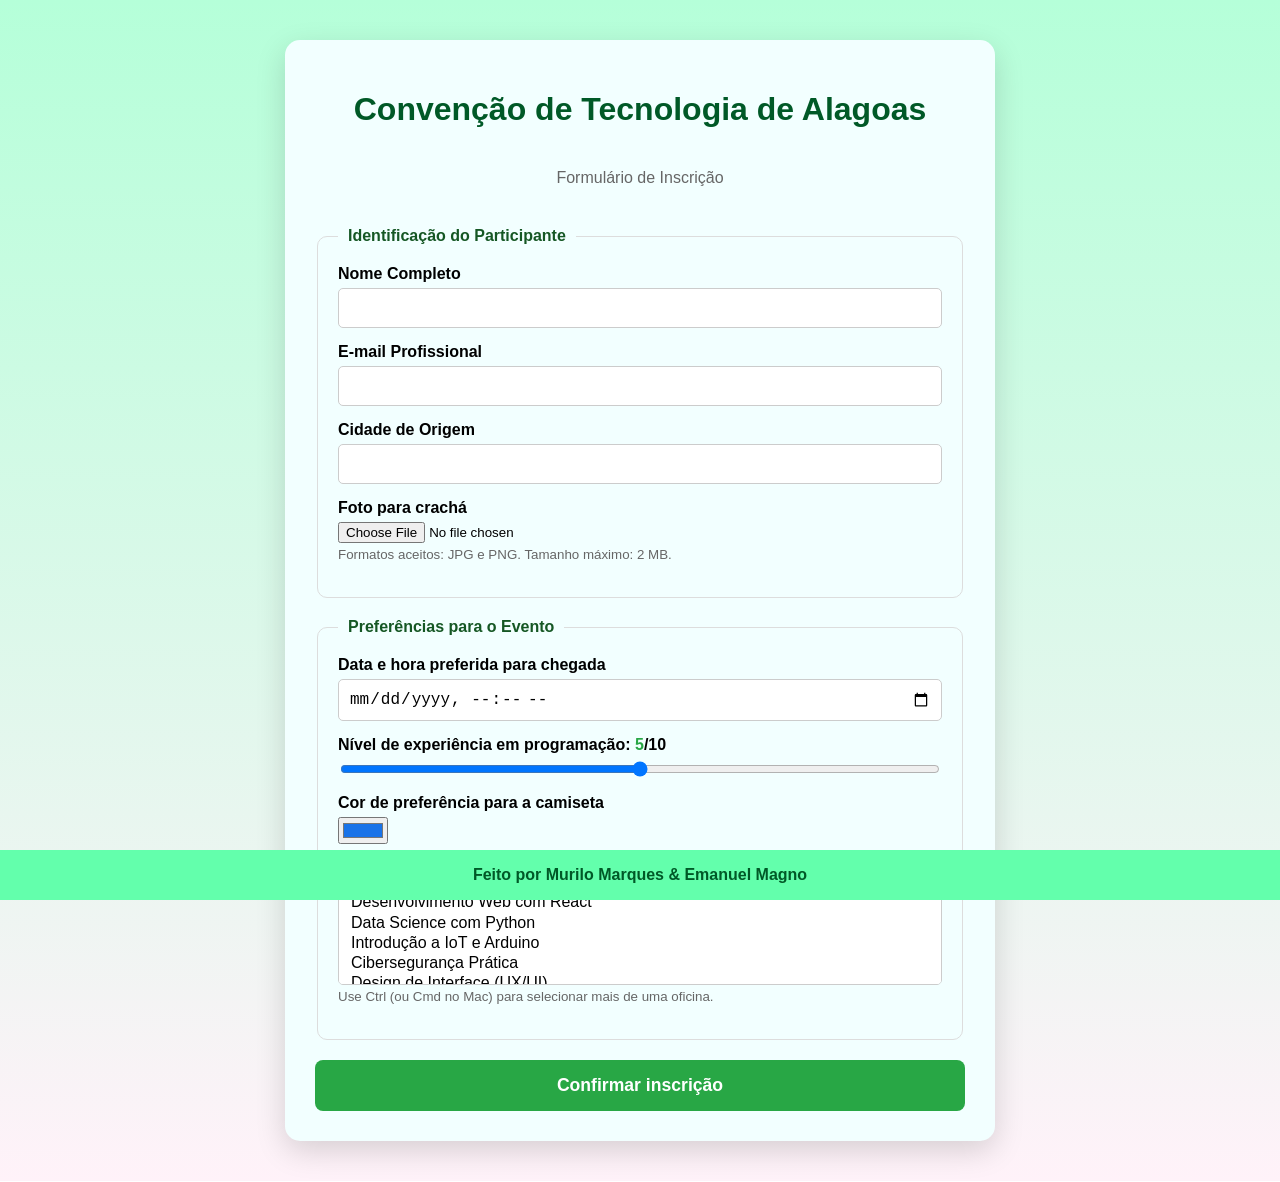
<file: ghjklç~/index.html>
<!DOCTYPE html>
<html lang="pt-br">
<head>
    <meta charset="UTF-8">
    <meta name="viewport" content="width=device-width, initial-scale=1.0">
    <title>Inscrição para a Convenção de Tecnologia de Alagoas!</title>

    <link rel="stylesheet" href="style.css">
</head>
<body>

    <form action="https://httpbin.org/post" method="post" enctype="multipart/form-data">

        <input type="hidden" name="edicao" value="2026">

        <h1>Convenção de Tecnologia de Alagoas</h1>
        <p class="subtitulo">Formulário de Inscrição</p>

        <fieldset>
            <legend>Identificação do Participante</legend>

            <div class="campo-grupo">
                <label for="nome">Nome Completo</label>
                <input type="text" id="nome" name="nome" required>
            </div>

            <div class="campo-grupo">
                <label for="email">E-mail Profissional</label>
                <input type="email" id="email" name="email" required>
            </div>

            <div class="campo-grupo">
                <label for="cidade">Cidade de Origem</label>
                <input type="text" id="cidade" name="cidade" list="cidades-al">

                <datalist id="cidades-al">
                    <option value="Maceió">
                    <option value="Marechal Deodoro">
                    <option value="Rio Largo">
                    <option value="Arapiraca">
                    <option value="Palmeira dos Índios">
                    <option value="Penedo">
                    <option value="Coruripe">
                    <option value="Viçosa">
                </datalist>
            </div>

            <div class="campo-grupo">
                <label for="foto">Foto para crachá</label>
                <input type="file" id="foto" name="foto"
                    accept="image/jpeg,image/png"
                    aria-describedby="foto-help">

                <small id="foto-help">
                    Formatos aceitos: JPG e PNG. Tamanho máximo: 2 MB.
                </small>
            </div>
        </fieldset>

        <fieldset>
            <legend>Preferências para o Evento</legend>

            <div class="campo-grupo">
                <label for="chegada">Data e hora preferida para chegada</label>
                <input type="datetime-local" id="chegada" name="chegada">
            </div>

            <div class="campo-grupo">
                <label for="experiencia">
                    Nível de experiência em programação:
                    <span id="valor-experiencia">5</span>/10
                </label>

                <input type="range"
                    id="experiencia"
                    name="experiencia"
                    min="0"
                    max="10"
                    step="1"
                    value="5"
                    oninput="document.getElementById('valor-experiencia').textContent = this.value">
            </div>

            <div class="campo-grupo">
                <label for="cor_camiseta">Cor de preferência para a camiseta</label>
                <input type="color" id="cor_camiseta" name="cor_camiseta" value="#1a73e8">
            </div>

            <div class="campo-grupo">
                <label for="oficinas">Áreas de Especialidade</label>

                <select id="oficinas" name="oficinas[]" multiple size="4"
                    aria-describedby="oficinas-help">

                    <option value="web">Desenvolvimento Web com React</option>
                    <option value="python">Data Science com Python</option>
                    <option value="iot">Introdução a IoT e Arduino</option>
                    <option value="seg">Cibersegurança Prática</option>
                    <option value="ux">Design de Interface (UX/UI)</option>
                </select>

                <small id="oficinas-help">
                    Use Ctrl (ou Cmd no Mac) para selecionar mais de uma oficina.
                </small>
            </div>
        </fieldset>

        <button type="submit">Confirmar inscrição</button>

    </form>

    <div class="footer">
        <p><b>Feito por Murilo Marques & Emanuel Magno</b></p>
    </div>

</body>
</html>
</file>
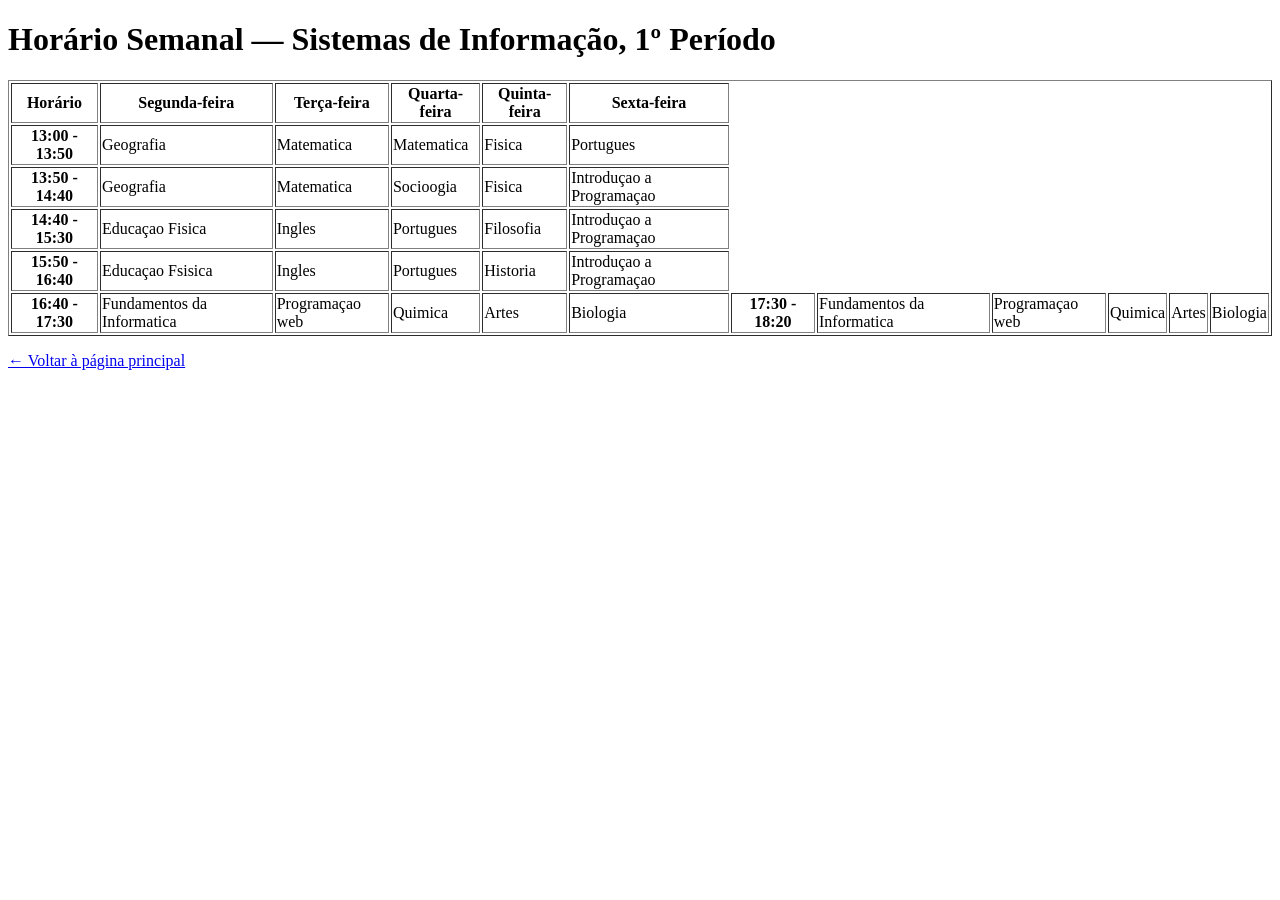
<file: Trabalhos-atrasados-de-info/Atividade-1_Cap-4.html>
<!DOCTYPE html>
<html lang="pt-BR">
<head>
    <meta charset="UTF-8">
    <title>Horário Semanal — Cap. 4 / Ativ. 1</title>
</head>
<body>

    <h1>Horário Semanal — Sistemas de Informação, 1º Período</h1>
    
    <table border="1">
        <tr>
            <th>Horário</th>
            <th>Segunda-feira</th>
            <th>Terça-feira</th>
            <th>Quarta-feira</th>
            <th>Quinta-feira</th>
            <th>Sexta-feira</th>
        </tr>

        <tr>
            <th>13:00 - 13:50</th>
            <td>Geografia</td>
            <td>Matematica</td>
            <td>Matematica</td>
            <td>Fisica</td>
            <td>Portugues</td>
        </tr>

        <tr>
            <th>13:50 - 14:40</th>
            <td>Geografia</td>
            <td>Matematica</td>
            <td>Socioogia</td>
            <td>Fisica</td>
            <td>Introduçao a Programaçao</td>
        </tr>

        <tr>
            <th>14:40 - 15:30</th>
            <td>Educaçao Fisica</td>
            <td>Ingles</td>
            <td>Portugues</td>
            <td>Filosofia</td>
            <td>Introduçao a Programaçao</td>
        </tr>
        <tr>
            <th>15:50 - 16:40</th>
            <td>Educaçao Fsisica</td>
            <td>Ingles</td>
            <td>Portugues</td>
            <td>Historia</td>
            <td>Introduçao a Programaçao</td>
        
            <tr>
            
                <th>16:40 - 17:30</th>
            <td>Fundamentos da Informatica</td>
            <td>Programaçao web</td>
            <td>Quimica</td>
            <td>Artes</td>
            <td>Biologia</td>
        
            <th>17:30 - 18:20</th>
            <td>Fundamentos da Informatica</td>
            <td>Programaçao web</td>
            <td>Quimica</td>
            <td>Artes</td>
            <td>Biologia</td>
        </tr>
        </tr>
    </table>

    <p>
        <a href="index.html">← Voltar à página principal</a>
    </p>

</body>
</html>
</file>
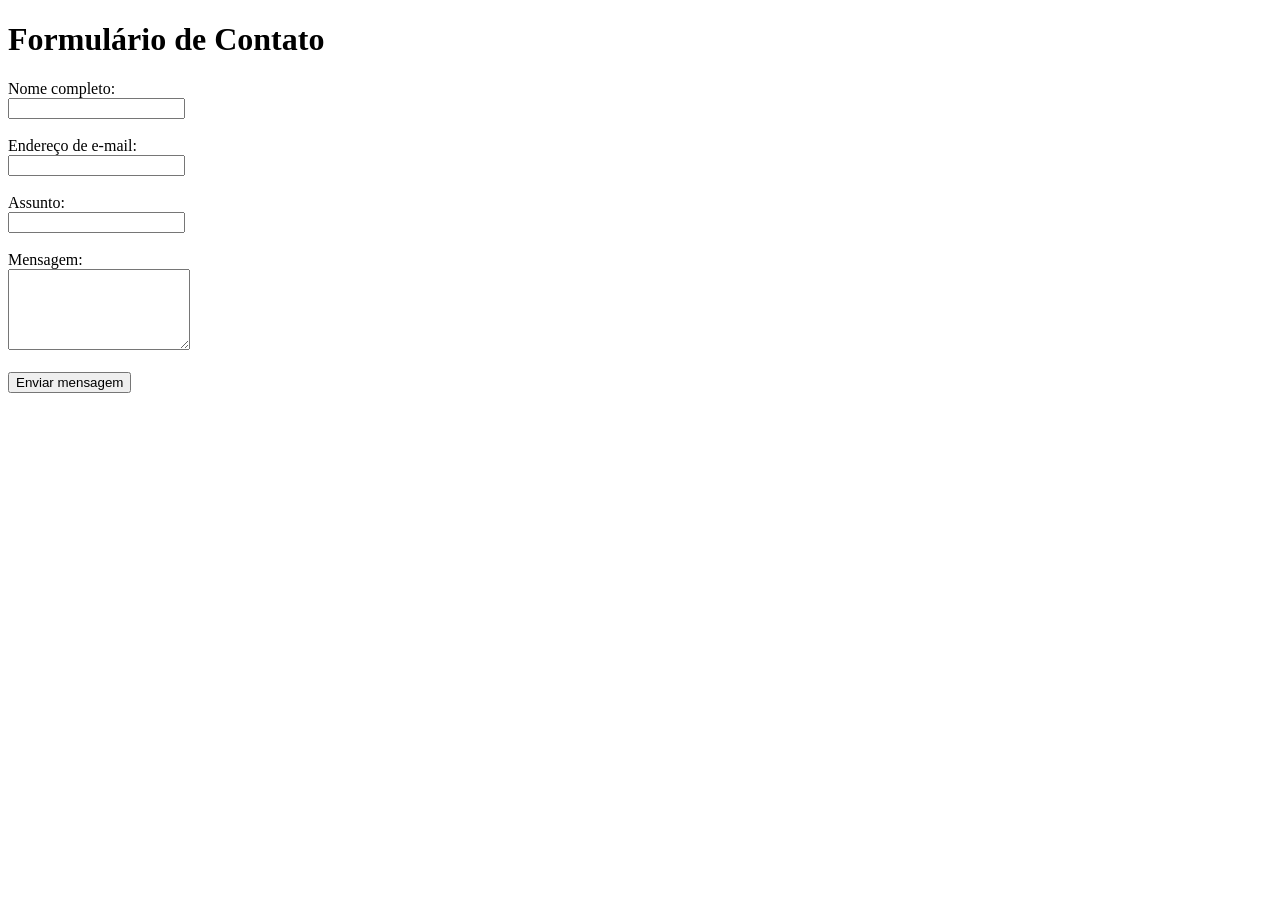
<file: Trabalhos-atrasados-de-info/Atividade-1_Cap-5.html>
<!DOCTYPE html>
<html lang="pt-BR">
<head>
    <meta charset="UTF-8">
    <meta name="viewport" content="width=device-width, initial-scale=1.0">
    <title>Formulário de Contato Simples</title>
</head>
<body>

    <h1>Formulário de Contato</h1>

    <form action="https://httpbin.org/get" method="get">

        <label for="nome">Nome completo:</label><br>
        <input type="text" id="nome" name="nome"><br><br>

        <label for="email">Endereço de e-mail:</label><br>
        <input type="email" id="email" name="email"><br><br>

        <label for="assunto">Assunto:</label><br>
        <input type="text" id="assunto" name="assunto"><br><br>

        <label for="mensagem">Mensagem:</label><br>
        <textarea id="mensagem" name="mensagem" rows="5"></textarea><br><br>

        <button type="submit">Enviar mensagem</button>

    </form>

</body>
</html>
</file>
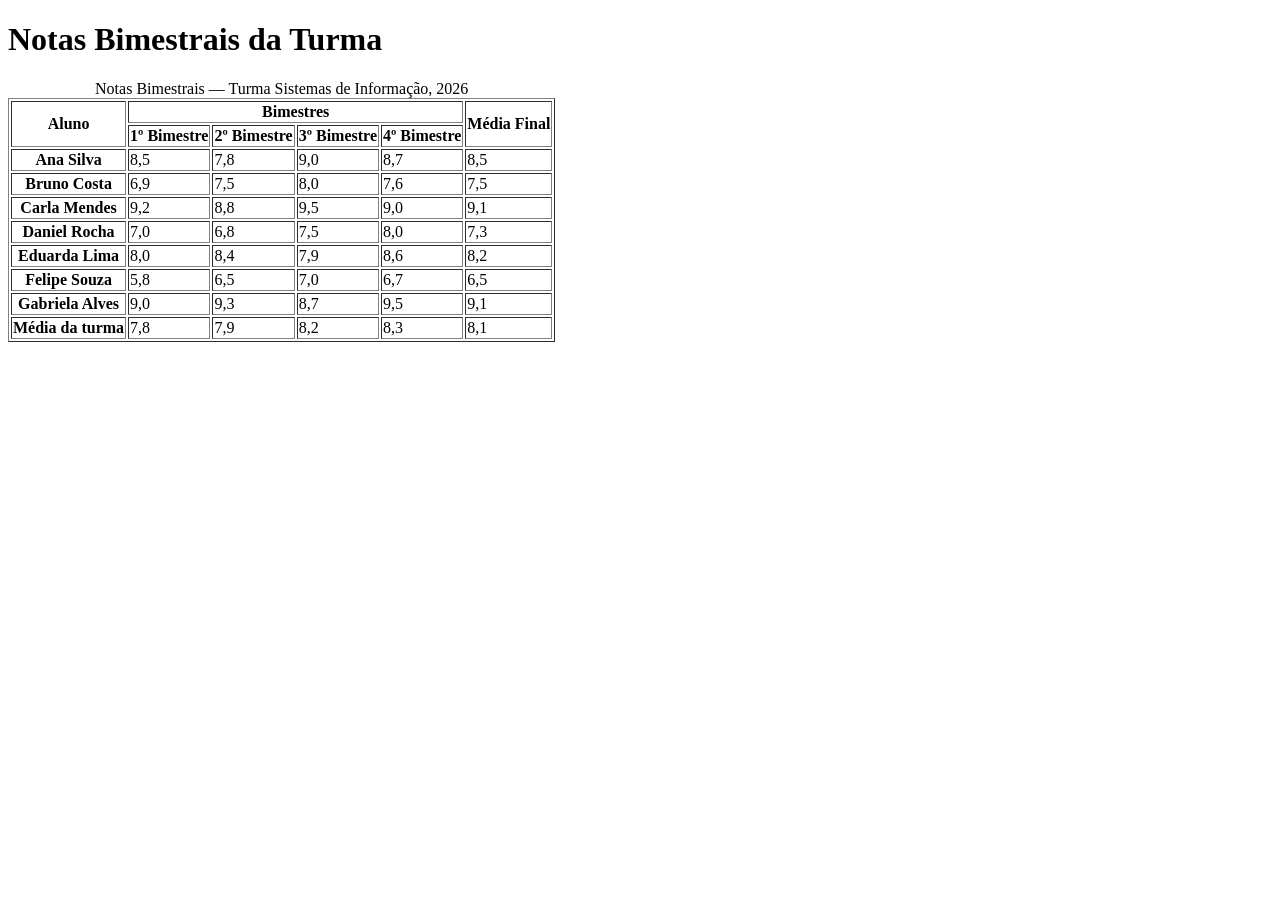
<file: Trabalhos-atrasados-de-info/Atividade-2_Cap-4.html>
<!DOCTYPE html>
<html lang="pt-BR">
<head>
    <meta charset="UTF-8">
    <meta name="viewport" content="width=device-width, initial-scale=1.0">
    <title>Tabela Semântica com Mesclagem</title>
</head>
<body>

    <h1>Notas Bimestrais da Turma</h1>

    <table border="1">
        <caption>Notas Bimestrais — Turma Sistemas de Informação, 2026</caption>

        <thead>
            <tr>
                <th scope="col" rowspan="2">Aluno</th>
                <th scope="col" colspan="4">Bimestres</th>
                <th scope="col" rowspan="2">Média Final</th>
            </tr>
            <tr>
                <th scope="col">1º Bimestre</th>
                <th scope="col">2º Bimestre</th>
                <th scope="col">3º Bimestre</th>
                <th scope="col">4º Bimestre</th>
            </tr>
        </thead>

        <tbody>
            <tr>
                <th scope="row">Ana Silva</th>
                <td>8,5</td>
                <td>7,8</td>
                <td>9,0</td>
                <td>8,7</td>
                <td>8,5</td>
            </tr>

            <tr>
                <th scope="row">Bruno Costa</th>
                <td>6,9</td>
                <td>7,5</td>
                <td>8,0</td>
                <td>7,6</td>
                <td>7,5</td>
            </tr>

            <tr>
                <th scope="row">Carla Mendes</th>
                <td>9,2</td>
                <td>8,8</td>
                <td>9,5</td>
                <td>9,0</td>
                <td>9,1</td>
            </tr>

            <tr>
                <th scope="row">Daniel Rocha</th>
                <td>7,0</td>
                <td>6,8</td>
                <td>7,5</td>
                <td>8,0</td>
                <td>7,3</td>
            </tr>

            <tr>
                <th scope="row">Eduarda Lima</th>
                <td>8,0</td>
                <td>8,4</td>
                <td>7,9</td>
                <td>8,6</td>
                <td>8,2</td>
            </tr>

            <tr>
                <th scope="row">Felipe Souza</th>
                <td>5,8</td>
                <td>6,5</td>
                <td>7,0</td>
                <td>6,7</td>
                <td>6,5</td>
            </tr>

            <tr>
                <th scope="row">Gabriela Alves</th>
                <td>9,0</td>
                <td>9,3</td>
                <td>8,7</td>
                <td>9,5</td>
                <td>9,1</td>
            </tr>
        </tbody>

        <tfoot>
            <tr>
                <th scope="row">Média da turma</th>
                <td>7,8</td>
                <td>7,9</td>
                <td>8,2</td>
                <td>8,3</td>
                <td>8,1</td>
            </tr>
        </tfoot>
    </table>

</body>
</html>
</file>
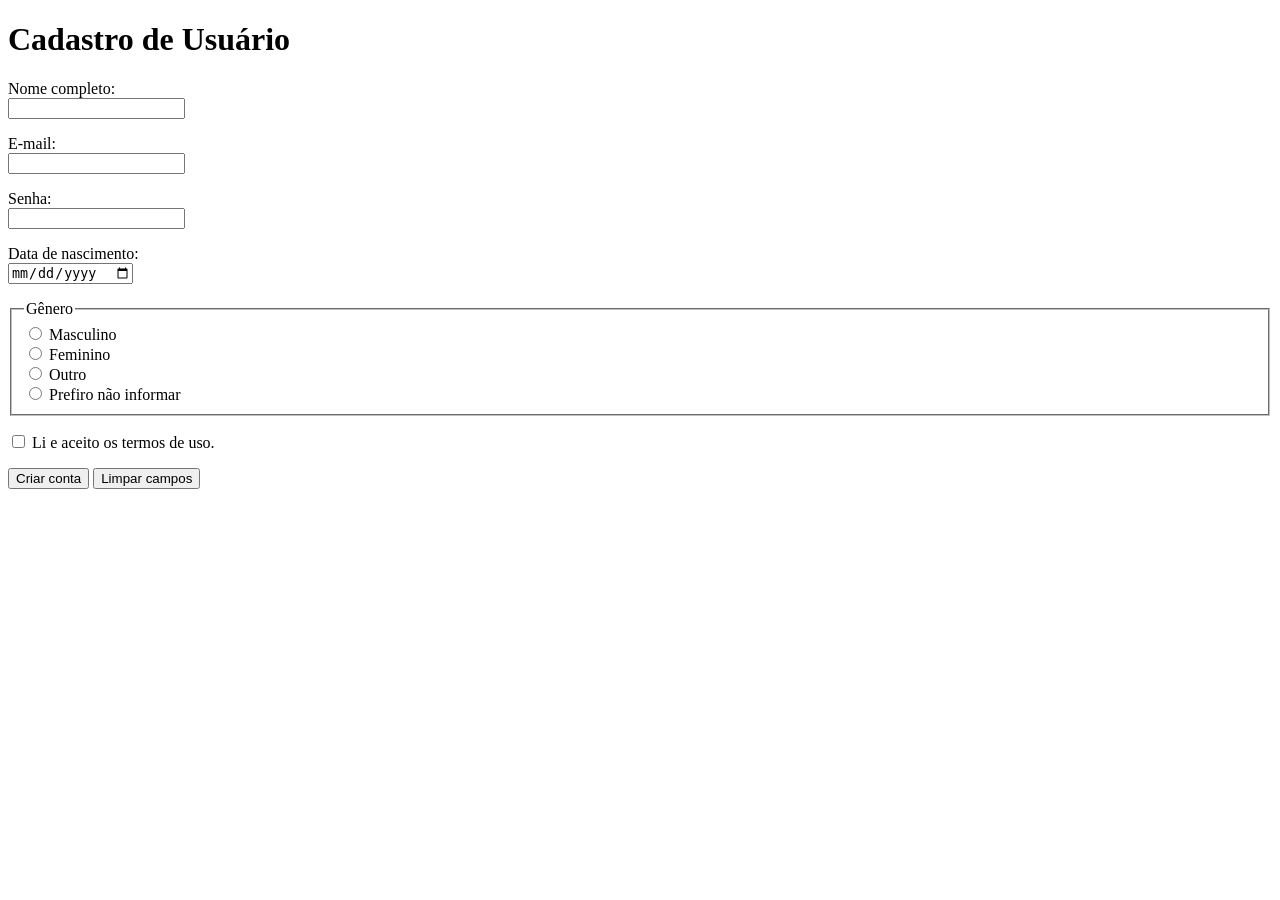
<file: Trabalhos-atrasados-de-info/atividade-2_Cap-5.html>
<!DOCTYPE html>
<html lang="pt-BR">
<head>
    <meta charset="UTF-8">
    <meta name="viewport" content="width=device-width, initial-scale=1.0">
    <title>Cadastro de Usuário</title>
</head>
<body>

    <h1>Cadastro de Usuário</h1>

    <form action="https://httpbin.org/post" method="post">

        <p>
            <label for="nome">Nome completo:</label><br>
            <input
                type="text"
                id="nome"
                name="nome"
                minlength="3"
                required>
        </p>

        <p>
            <label for="email">E-mail:</label><br>
            <input
                type="email"
                id="email"
                name="email"
                required>
        </p>

        <p>
            <label for="senha">Senha:</label><br>
            <input
                type="password"
                id="senha"
                name="senha"
                minlength="8"
                required>
        </p>

        <p>
            <label for="nascimento">Data de nascimento:</label><br>
            <input
                type="date"
                id="nascimento"
                name="nascimento"
                required>
        </p>

        <fieldset>
            <legend>Gênero</legend>

            <input
                type="radio"
                id="masculino"
                name="genero"
                value="masculino">
            <label for="masculino">Masculino</label><br>

            <input
                type="radio"
                id="feminino"
                name="genero"
                value="feminino">
            <label for="feminino">Feminino</label><br>

            <input
                type="radio"
                id="outro"
                name="genero"
                value="outro">
            <label for="outro">Outro</label><br>

            <input
                type="radio"
                id="prefiro_nao_informar"
                name="genero"
                value="prefiro_nao_informar">
            <label for="prefiro_nao_informar">Prefiro não informar</label>
        </fieldset>

        <p>
            <input
                type="checkbox"
                id="aceite"
                name="aceite"
                value="sim"
                required>

            <label for="aceite">
                Li e aceito os termos de uso.
            </label>
        </p>

        <p>
            <button type="submit">Criar conta</button>
            <button type="reset">Limpar campos</button>
        </p>

    </form>

</body>
</html>
</file>
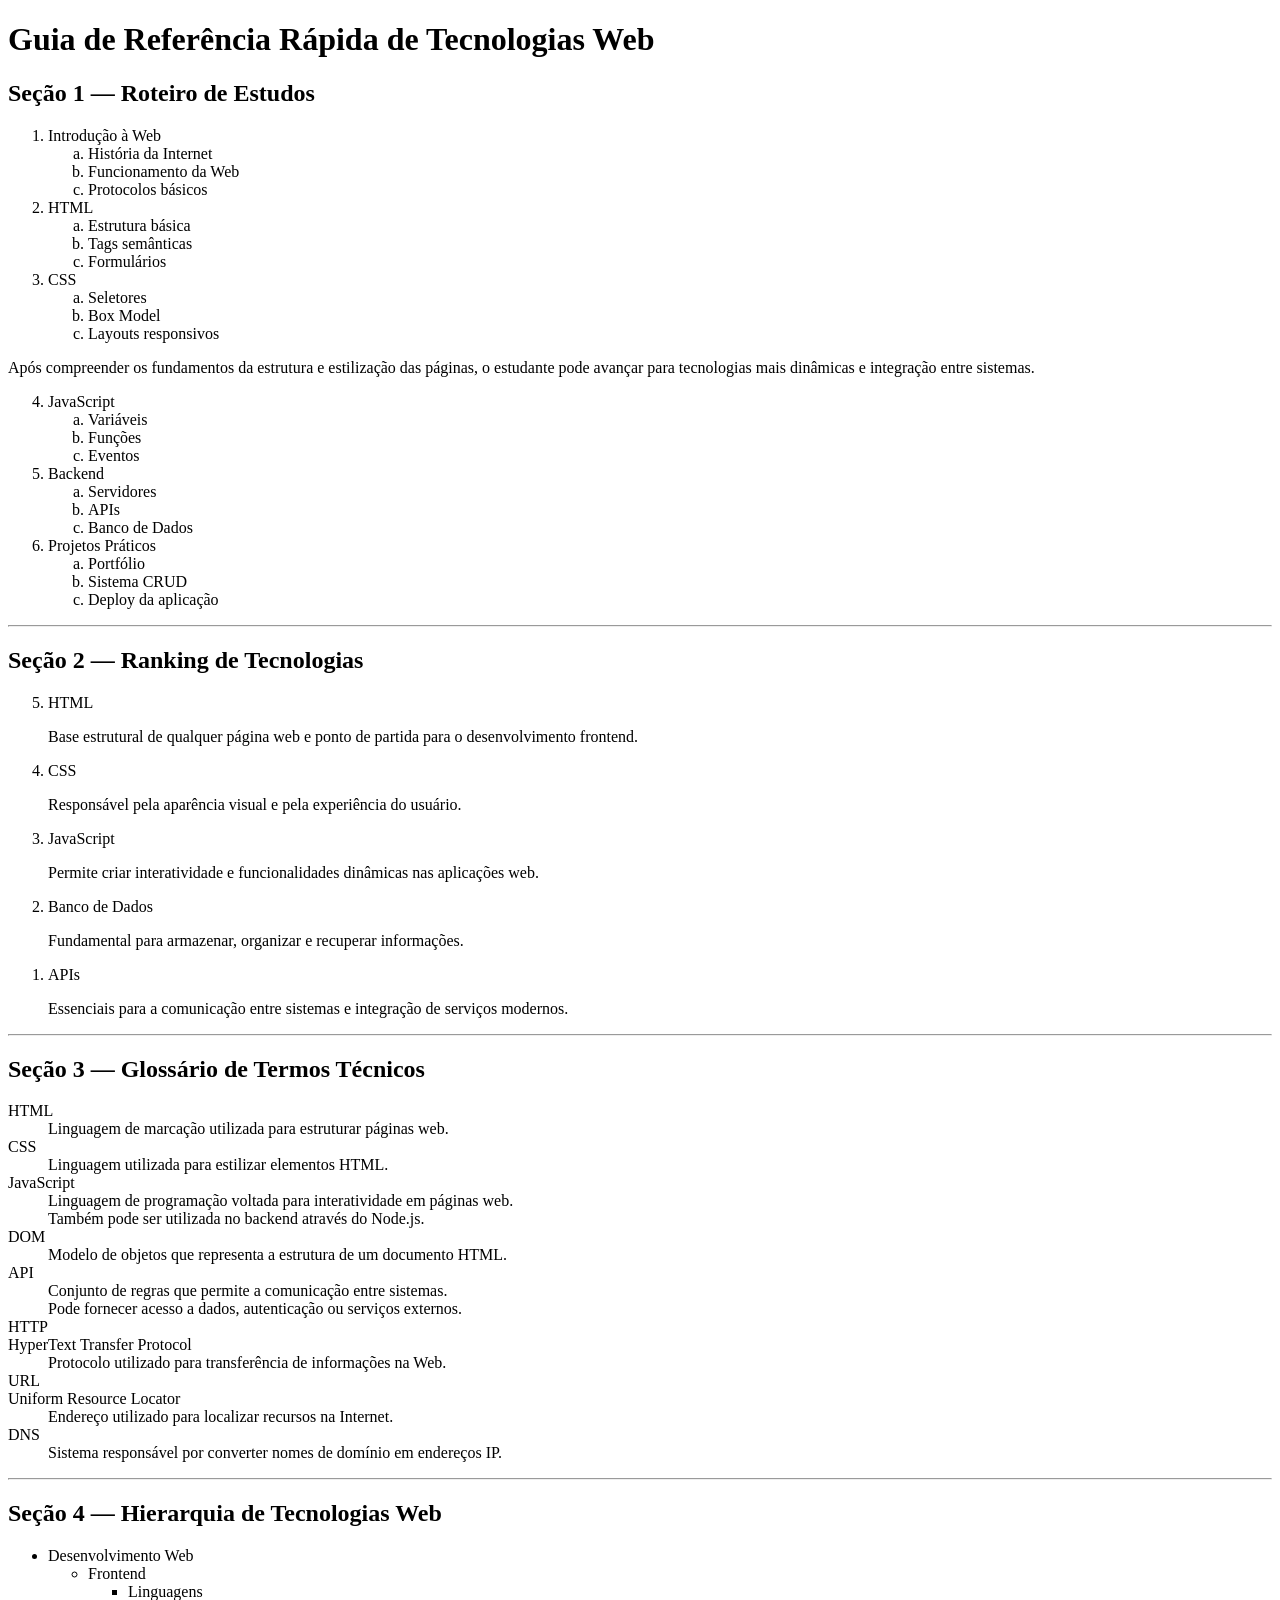
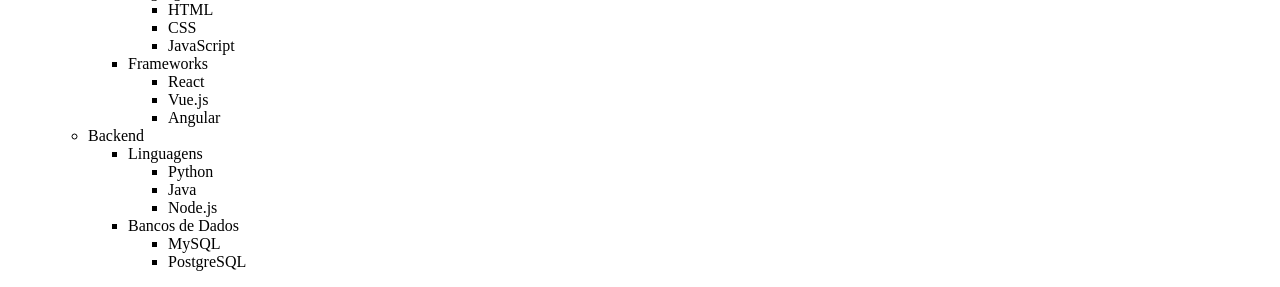
<file: Trabalhos-atrasados-de-info/Atividade-3_Cap-4.html>
<!DOCTYPE html>                                         
<html lang="pt-BR">
<head>
    <meta charset="UTF-8">
    <meta name="viewport" content="width=device-width, initial-scale=1.0">
    <title>Guia de Referência Rápida - Tecnologias Web</title>
</head>
<body>

    <h1>Guia de Referência Rápida de Tecnologias Web</h1>

    <!-- Seção 1 -->
    <section>
        <h2>Seção 1 — Roteiro de Estudos</h2>

        <ol>
            <li>
                Introdução à Web
                <ol type="a">
                    <li>História da Internet</li>
                    <li>Funcionamento da Web</li>
                    <li>Protocolos básicos</li>
                </ol>
            </li>

            <li>
                HTML
                <ol type="a">
                    <li>Estrutura básica</li>
                    <li>Tags semânticas</li>
                    <li>Formulários</li>
                </ol>
            </li>

            <li>
                CSS
                <ol type="a">
                    <li>Seletores</li>
                    <li>Box Model</li>
                    <li>Layouts responsivos</li>
                </ol>
            </li>
        </ol>

        <p>
            Após compreender os fundamentos da estrutura e estilização das páginas,
            o estudante pode avançar para tecnologias mais dinâmicas e integração
            entre sistemas.
        </p>

        <ol start="4">
            <li>
                JavaScript
                <ol type="a">
                    <li>Variáveis</li>
                    <li>Funções</li>
                    <li>Eventos</li>
                </ol>
            </li>

            <li>
                Backend
                <ol type="a">
                    <li>Servidores</li>
                    <li>APIs</li>
                    <li>Banco de Dados</li>
                </ol>
            </li>

            <li>
                Projetos Práticos
                <ol type="a">
                    <li>Portfólio</li>
                    <li>Sistema CRUD</li>
                    <li>Deploy da aplicação</li>
                </ol>
            </li>
        </ol>
    </section>

    <hr>

    <!-- Seção 2 -->
    <section>
        <h2>Seção 2 — Ranking de Tecnologias</h2>

        <ol reversed>
            <li>
                HTML
                <p>
                    Base estrutural de qualquer página web e ponto de partida
                    para o desenvolvimento frontend.
                </p>
            </li>

            <li>
                CSS
                <p>
                    Responsável pela aparência visual e pela experiência do usuário.
                </p>
            </li>

            <li>
                JavaScript
                <p>
                    Permite criar interatividade e funcionalidades dinâmicas
                    nas aplicações web.
                </p>
            </li>

            <li>
                Banco de Dados
                <p>
                    Fundamental para armazenar, organizar e recuperar informações.
                </p>
            </li>

            <li>
                APIs
                <p>
                    Essenciais para a comunicação entre sistemas e integração
                    de serviços modernos.
                </p>
            </li>
        </ol>
    </section>

    <hr>

    <!-- Seção 3 -->
    <section>
        <h2>Seção 3 — Glossário de Termos Técnicos</h2>

        <dl>
            <dt>HTML</dt>
            <dd>Linguagem de marcação utilizada para estruturar páginas web.</dd>

            <dt>CSS</dt>
            <dd>Linguagem utilizada para estilizar elementos HTML.</dd>

            <dt>JavaScript</dt>
            <dd>Linguagem de programação voltada para interatividade em páginas web.</dd>
            <dd>Também pode ser utilizada no backend através do Node.js.</dd>

            <dt>DOM</dt>
            <dd>Modelo de objetos que representa a estrutura de um documento HTML.</dd>

            <dt>API</dt>
            <dd>Conjunto de regras que permite a comunicação entre sistemas.</dd>
            <dd>Pode fornecer acesso a dados, autenticação ou serviços externos.</dd>

            <dt>HTTP</dt>
            <dt>HyperText Transfer Protocol</dt>
            <dd>Protocolo utilizado para transferência de informações na Web.</dd>

            <dt>URL</dt>
            <dt>Uniform Resource Locator</dt>
            <dd>Endereço utilizado para localizar recursos na Internet.</dd>

            <dt>DNS</dt>
            <dd>Sistema responsável por converter nomes de domínio em endereços IP.</dd>
        </dl>
    </section>

    <hr>

    <!-- Seção 4 -->
    <section>
        <h2>Seção 4 — Hierarquia de Tecnologias Web</h2>

        <ul>
            <li>
                Desenvolvimento Web
                <ul>
                    <li>
                        Frontend
                        <ul>
                            <li>
                                Linguagens
                                <ul>
                                    <li>HTML</li>
                                    <li>CSS</li>
                                    <li>JavaScript</li>
                                </ul>
                            </li>

                            <li>
                                Frameworks
                                <ul>
                                    <li>React</li>
                                    <li>Vue.js</li>
                                    <li>Angular</li>
                                </ul>
                            </li>
                        </ul>
                    </li>

                    <li>
                        Backend
                        <ul>
                            <li>
                                Linguagens
                                <ul>
                                    <li>Python</li>
                                    <li>Java</li>
                                    <li>Node.js</li>
                                </ul>
                            </li>

                            <li>
                                Bancos de Dados
                                <ul>
                                    <li>MySQL</li>
                                    <li>PostgreSQL</li>
                                </ul>
                            </li>
                        </ul>
                    </li>
                </ul>
            </li>
        </ul>
    </section>

</body>
</html>
</file>
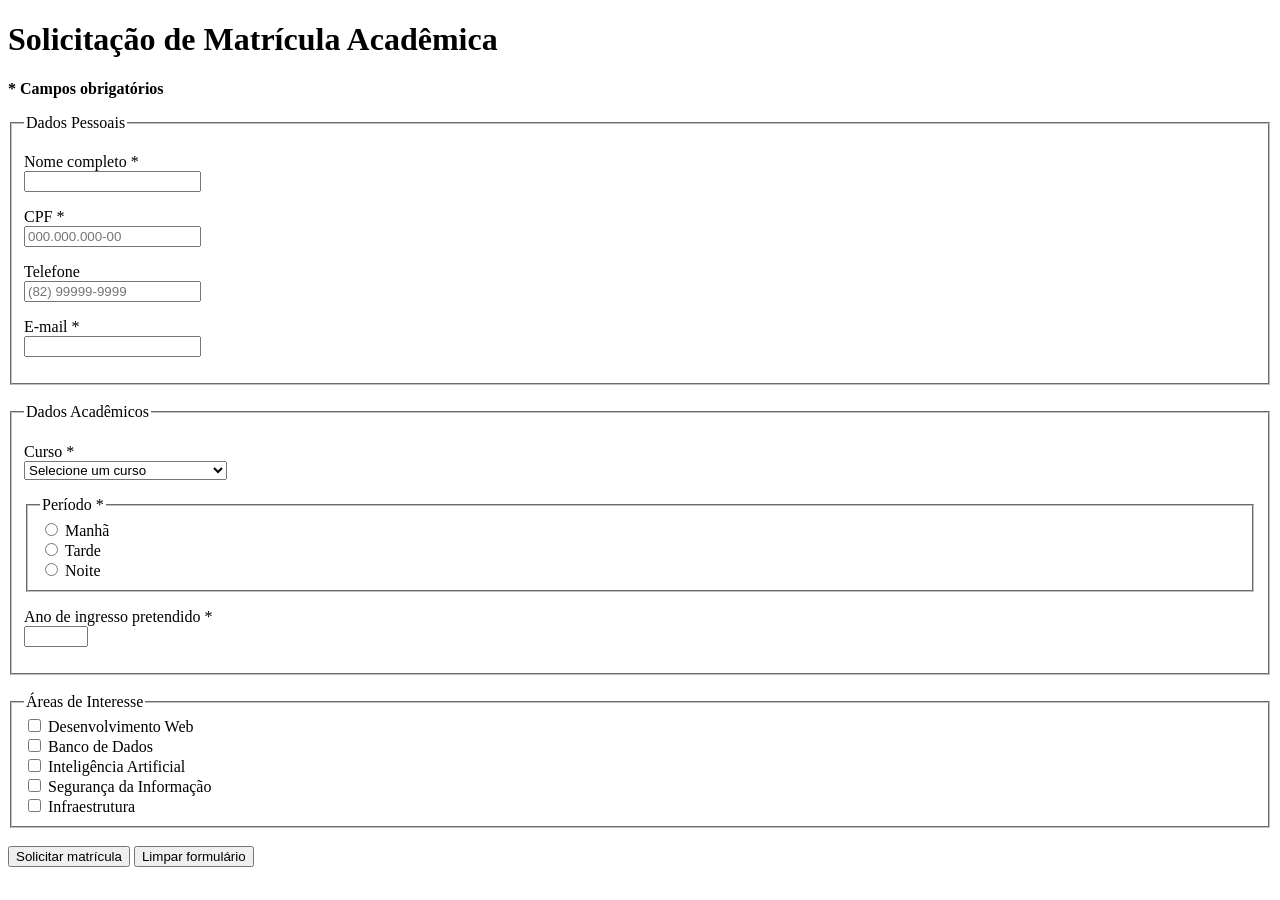
<file: Trabalhos-atrasados-de-info/Atividade-3_Cap-5.html>
<!DOCTYPE html>
<html lang="pt-BR">
<head>
    <meta charset="UTF-8">
    <meta name="viewport" content="width=device-width, initial-scale=1.0">
    <title>AT03 — Formulário de Matrícula Acadêmica</title>
</head>
<body>

    <h1>Solicitação de Matrícula Acadêmica</h1>

    <p><strong>* Campos obrigatórios</strong></p>

    <form action="https://httpbin.org/post" method="post">

        <!-- Seção 1 -->
        <fieldset>
            <legend>Dados Pessoais</legend>

            <p>
                <label for="nome">Nome completo *</label><br>
                <input
                    type="text"
                    id="nome"
                    name="nome"
                    required
                    minlength="5"
                    maxlength="100">
            </p>

            <p>
                <label for="cpf">CPF *</label><br>
                <input
                    type="text"
                    id="cpf"
                    name="cpf"
                    required
                    pattern="\d{3}\.\d{3}\.\d{3}-\d{2}"
                    placeholder="000.000.000-00"
                    title="CPF no formato 000.000.000-00">
            </p>

            <p>
                <label for="telefone">Telefone</label><br>
                <input
                    type="tel"
                    id="telefone"
                    name="telefone"
                    pattern="\(\d{2}\)\s\d{4,5}-\d{4}"
                    placeholder="(82) 99999-9999">
            </p>

            <p>
                <label for="email">E-mail *</label><br>
                <input
                    type="email"
                    id="email"
                    name="email"
                    required>
            </p>
        </fieldset>

        <br>

        <!-- Seção 2 -->
        <fieldset>
            <legend>Dados Acadêmicos</legend>

            <p>
                <label for="curso">Curso *</label><br>
                <select id="curso" name="curso" required>
                    <option value="">Selecione um curso</option>

                    <optgroup label="Computação">
                        <option value="sistemas_informacao">
                            Sistemas de Informação
                        </option>
                        <option value="ciencia_computacao">
                            Ciência da Computação
                        </option>
                        <option value="engenharia_computacao">
                            Engenharia da Computação
                        </option>
                    </optgroup>

                    <optgroup label="Gestão">
                        <option value="administracao">
                            Administração
                        </option>
                        <option value="ciencias_contabeis">
                            Ciências Contábeis
                        </option>
                    </optgroup>
                </select>
            </p>

            <fieldset>
                <legend>Período *</legend>

                <input
                    type="radio"
                    id="manha"
                    name="periodo"
                    value="Manhã"
                    required>
                <label for="manha">Manhã</label>

                <br>

                <input
                    type="radio"
                    id="tarde"
                    name="periodo"
                    value="Tarde">
                <label for="tarde">Tarde</label>

                <br>

                <input
                    type="radio"
                    id="noite"
                    name="periodo"
                    value="Noite">
                <label for="noite">Noite</label>
            </fieldset>

            <p>
                <label for="ano_ingresso">
                    Ano de ingresso pretendido *
                </label><br>

                <input
                    type="number"
                    id="ano_ingresso"
                    name="ano_ingresso"
                    min="2025"
                    max="2030"
                    required>
            </p>
        </fieldset>

        <br>

        <!-- Seção 3 -->
        <fieldset>
            <legend>Áreas de Interesse</legend>

            <input
                type="checkbox"
                id="web"
                name="interesses[]"
                value="Desenvolvimento Web">
            <label for="web">Desenvolvimento Web</label>
            <br>

            <input
                type="checkbox"
                id="bd"
                name="interesses[]"
                value="Banco de Dados">
            <label for="bd">Banco de Dados</label>
            <br>

            <input
                type="checkbox"
                id="ia"
                name="interesses[]"
                value="Inteligência Artificial">
            <label for="ia">Inteligência Artificial</label>
            <br>

            <input
                type="checkbox"
                id="seguranca"
                name="interesses[]"
                value="Segurança da Informação">
            <label for="seguranca">Segurança da Informação</label>
            <br>

            <input
                type="checkbox"
                id="infraestrutura"
                name="interesses[]"
                value="Infraestrutura">
            <label for="infraestrutura">Infraestrutura</label>
        </fieldset>

        <br>

        <button type="submit">Solicitar matrícula</button>
        <button type="reset">Limpar formulário</button>

    </form>

</body>
</html>
</file>
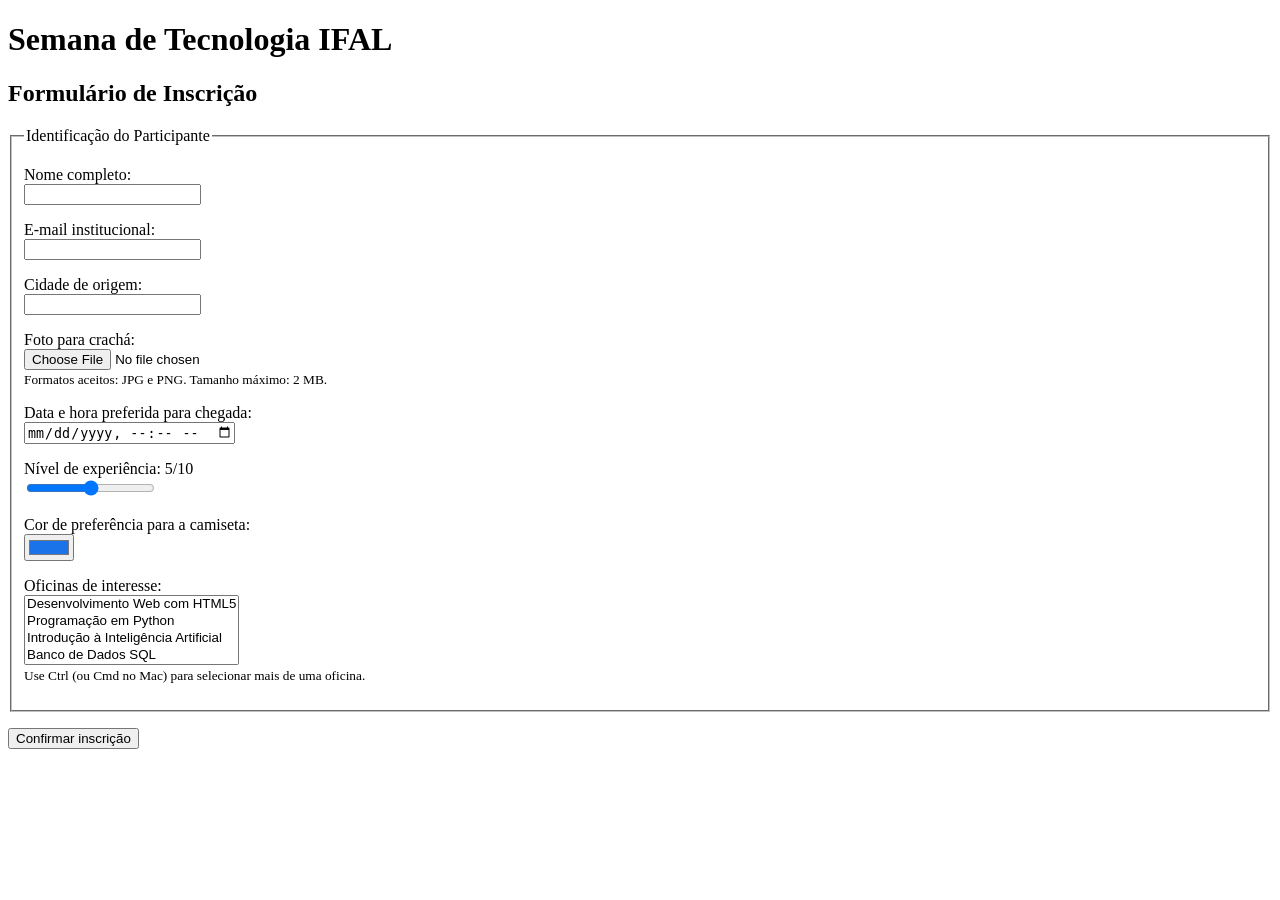
<file: Trabalhos-atrasados-de-info/Atividade-4_Cap-5.html>
<!DOCTYPE html>
<html lang="pt-BR">
<head>
    <meta charset="UTF-8">
    <meta name="viewport" content="width=device-width, initial-scale=1.0">
    <title>Semana de Tecnologia IFAL - Inscrição</title>
</head>
<body>

    <h1>Semana de Tecnologia IFAL</h1>
    <h2>Formulário de Inscrição</h2>

    <form action="https://httpbin.org/post"
          method="post"
          enctype="multipart/form-data">

        <fieldset>
            <legend>Identificação do Participante</legend>

            <p>
                <label for="nome">Nome completo:</label><br>
                <input
                    type="text"
                    id="nome"
                    name="nome"
                    required>
            </p>

            <p>
                <label for="email">E-mail institucional:</label><br>
                <input
                    type="email"
                    id="email"
                    name="email"
                    required>
            </p>

            <p>
                <label for="cidade">Cidade de origem:</label><br>
                <input
                    type="text"
                    id="cidade"
                    name="cidade"
                    list="cidades-alagoanas">

                <datalist id="cidades-alagoanas">
                    <option value="Maceió">
                    <option value="Arapiraca">
                    <option value="Palmeira dos Índios">
                    <option value="Rio Largo">
                    <option value="Penedo">
                    <option value="União dos Palmares">
                    <option value="São Miguel dos Campos">
                    <option value="Delmiro Gouveia">
                    <option value="Coruripe">
                    <option value="Maragogi">
                </datalist>
            </p>

            <p>
                <label for="foto">Foto para crachá:</label><br>
                <input
                    type="file"
                    id="foto"
                    name="foto"
                    accept="image/jpeg,image/png"
                    aria-describedby="info-foto">

                <br>
                <small id="info-foto">
                    Formatos aceitos: JPG e PNG. Tamanho máximo: 2 MB.
                </small>
            </p>

            <p>
                <label for="chegada">Data e hora preferida para chegada:</label><br>
                <input
                    type="datetime-local"
                    id="chegada"
                    name="chegada">
            </p>

            <p>
                <label for="experiencia">
                    Nível de experiência:
                    <span id="valor-experiencia">5</span>/10
                </label>
                <br>

                <input
                    type="range"
                    id="experiencia"
                    name="experiencia"
                    min="0"
                    max="10"
                    step="1"
                    value="5"
                    oninput="document.getElementById('valor-experiencia').textContent = this.value">
            </p>

            <p>
                <label for="cor_camiseta">
                    Cor de preferência para a camiseta:
                </label><br>

                <input
                    type="color"
                    id="cor_camiseta"
                    name="cor_camiseta"
                    value="#1a73e8">
            </p>

            <p>
                <label for="oficinas">
                    Oficinas de interesse:
                </label><br>

                <select
                    id="oficinas"
                    name="oficinas[]"
                    multiple
                    size="4"
                    aria-describedby="info-oficinas">

                    <option>Desenvolvimento Web com HTML5</option>
                    <option>Programação em Python</option>
                    <option>Introdução à Inteligência Artificial</option>
                    <option>Banco de Dados SQL</option>
                    <option>Segurança da Informação</option>
                    <option>Desenvolvimento Mobile</option>
                    <option>Computação em Nuvem</option>
                </select>

                <br>
                <small id="info-oficinas">
                    Use Ctrl (ou Cmd no Mac) para selecionar mais de uma oficina.
                </small>
            </p>

            <input
                type="hidden"
                name="edicao"
                value="2026">

        </fieldset>

        <p>
            <button type="submit">
                Confirmar inscrição
            </button>
        </p>

    </form>

</body>
</html>
</file>
<file: ghjklç~/style.css>
body {
    font-family: 'Segoe UI', Tahoma, Geneva, Verdana, sans-serif;
    background-image: linear-gradient(to bottom, #B5FFD9, #FFF2F9);
    display: flex;
    justify-content: center;
    padding: 40px 20px;
    margin: 0;
}

form {
    background: #F2FFFF;
    padding: 30px;
    border-radius: 15px;
    box-shadow: 0 10px 30px rgba(0,0,0,0.15);
    width: 100%;
    max-width: 650px;
    display: flex;
    flex-direction: column;
    gap: 20px;
}

h1 {
    text-align: center;
    color: #005927;
    margin-bottom: 5px;
}

p.subtitulo {
    text-align: center;
    color: #666;
    margin-bottom: 20px;
}

fieldset {
    border: 1px solid #ddd;
    border-radius: 10px;
    padding: 20px;
}

legend {
    font-weight: bold;
    padding: 0 10px;
    color: #155724;
}

.campo-grupo {
    display: flex;
    flex-direction: column;
    margin-bottom: 15px;
}

label {
    font-weight: 600;
    margin-bottom: 5px;
}

input[type="text"],
input[type="email"],
input[type="datetime-local"],
select {
    padding: 10px;
    border: 1px solid #ccc;
    border-radius: 5px;
    font-size: 1rem;
}

small {
    color: #666;
    margin-top: 4px;
    display: block;
}

button {
    background-color: #28a745;
    color: white;
    border: none;
    padding: 15px;
    font-size: 1.1rem;
    font-weight: bold;
    border-radius: 8px;
    cursor: pointer;
    transition: 0.3s;
}

button:hover {
    background-color: #218838;
}

#valor-experiencia {
    color: #28a745;
    font-weight: bold;
}

.footer {
    position: fixed;
    left: 0;
    bottom: 0;
    width: 100%;
    background-color: #63FFAC;
    color: #005927;
    text-align: center;
}
</file>
